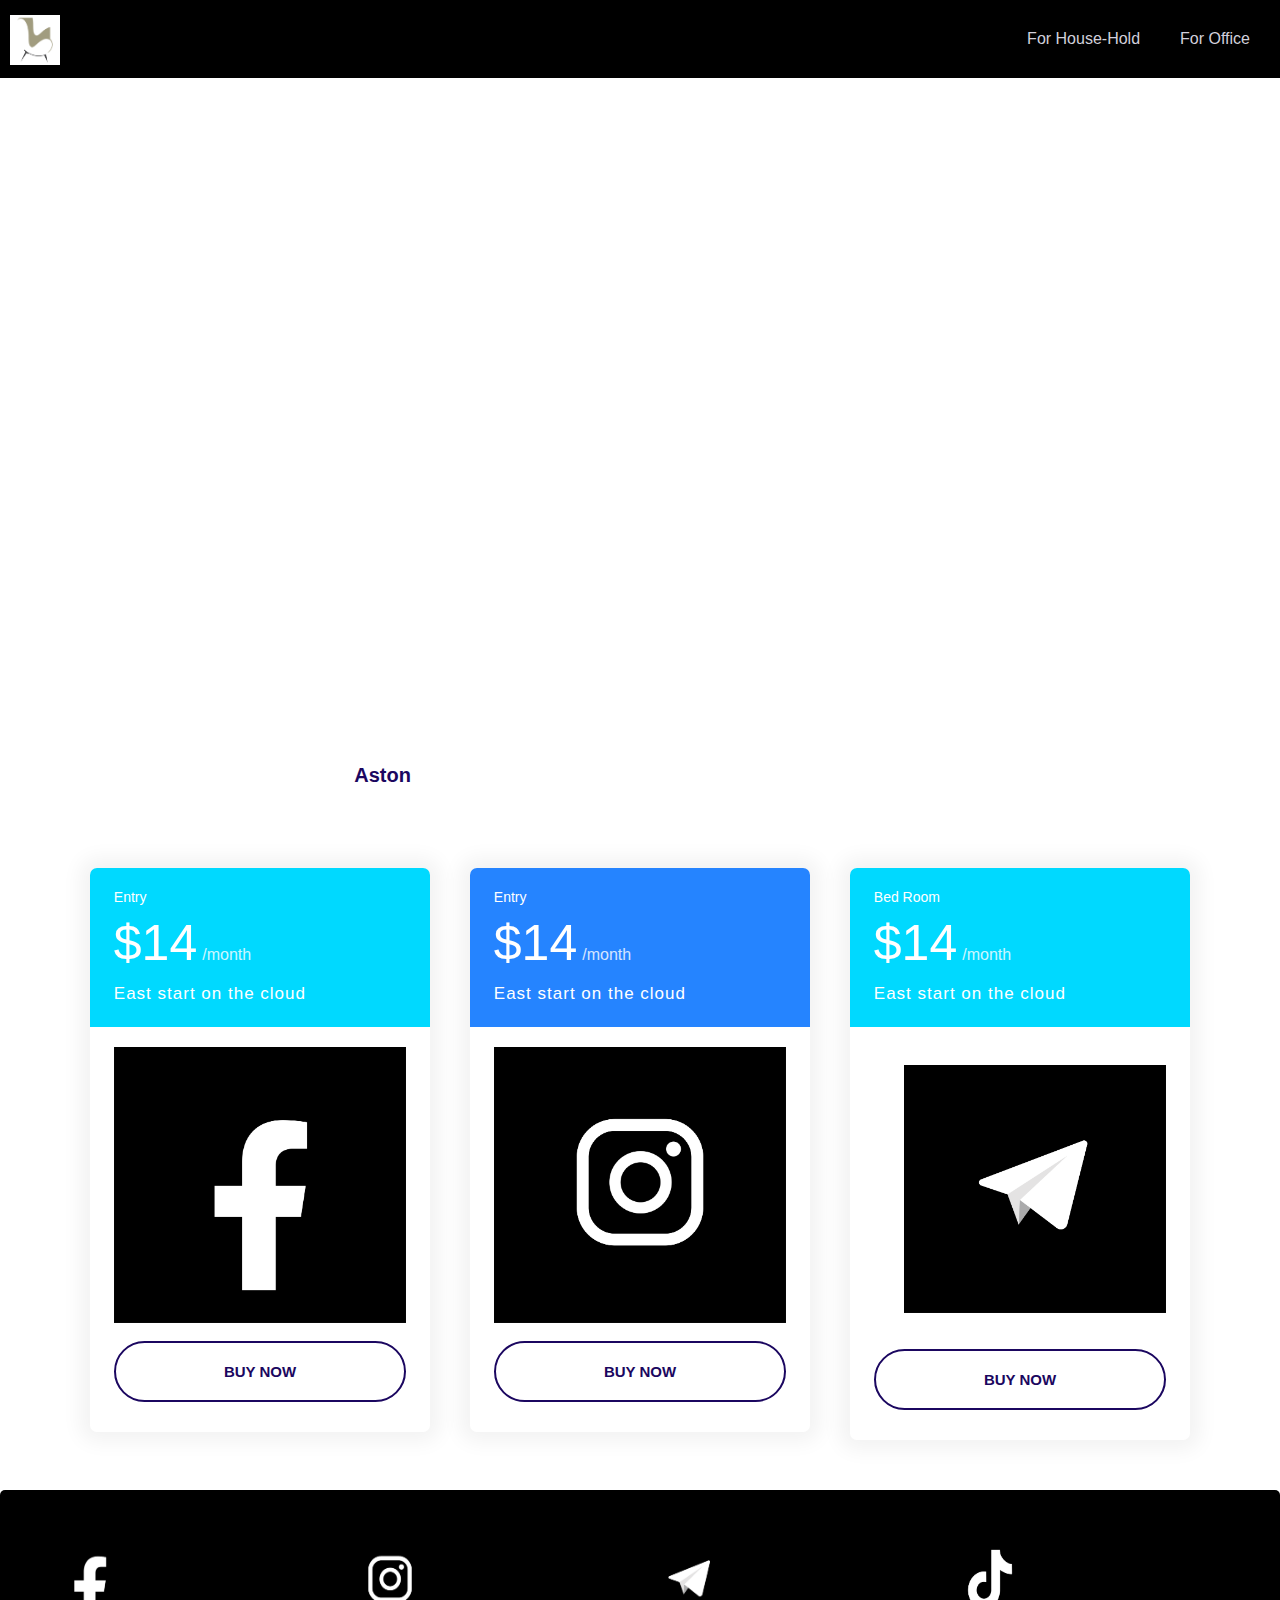
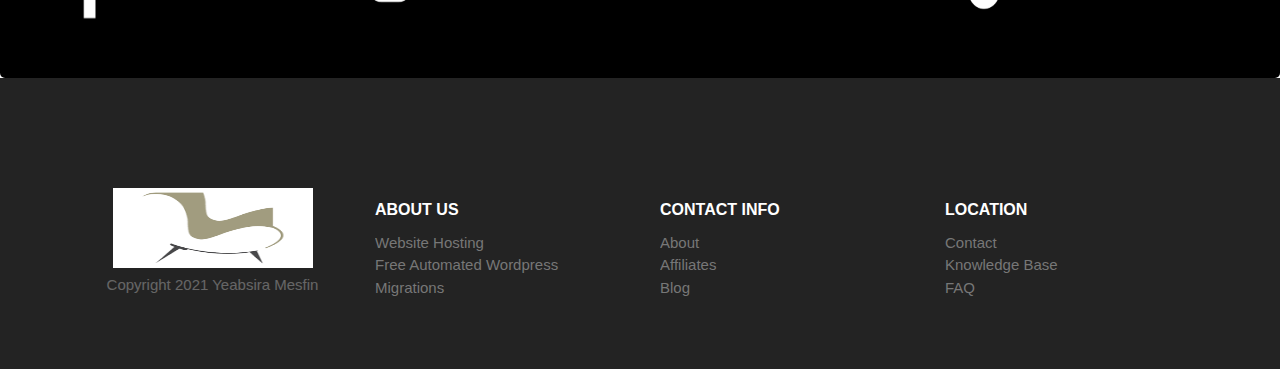
<file: index.html>
<!DOCTYPE html>
<html lang="en">

<head>
    <meta charset="UTF-8">
    <meta http-equiv="X-UA-Compatible" content="IE=edge">
    <meta name="viewport" content="width=device-width, initial-scale=1.0">
    <title>Document</title>
    <link rel="stylesheet" href="css/styles.css">
    <link rel="stylesheet" href="css/slider.css" />
    <link rel="stylesheet" href="css/social.css">
</head>

<body>
    <nav class="nav collapsible">
        <a class="nav__brand" href="index.html"><img src="images/logo.png" alt="" /></a>
        <svg class="icon icon--white nav__toggler">
          <use xlink:href="images/sprite.svg#menu"></use>
        </svg>
        <ul class="list nav__list collapsible__content">
            <li class="nav__item"><a href="bedroom.html">For House-Hold</a></li>
           
            <li class="nav__item"><a href="office.html">For Office</a></li>
          

        </ul>
    </nav>
    <div class="containerr">
        <div class="slide" style="background-image: url('https://images.unsplash.com/photo-1530940031329-f884cdcf65c3?ixid=MnwxMjA3fDB8MHxwaG90by1wYWdlfHx8fGVufDB8fHx8&ixlib=rb-1.2.1&auto=format&fit=crop&w=870&q=80');">
            <h3>Ferrari</h3>
        </div>
        <div class="slide" style="
          background-image: url('https://images.unsplash.com/photo-1552176625-e47ff529b595?ixid=MnwxMjA3fDB8MHxwaG90by1wYWdlfHx8fGVufDB8fHx8&ixlib=rb-1.2.1&auto=format&fit=crop&w=869&q=80');
        ">
            <h3>Lamborghini</h3>
        </div>
        <div class="slide" style="
          background-image: url('https://images.unsplash.com/photo-1620770011596-ef3920c4696d?ixid=MnwxMjA3fDB8MHxwaG90by1wYWdlfHx8fGVufDB8fHx8&ixlib=rb-1.2.1&auto=format&fit=crop&w=870&q=80');
        ">
            <h3>Camaro</h3>
        </div>
        <div class="slide active" style="
          background-image: url('https://images.unsplash.com/photo-1608340821332-3a73fadd890c?ixlib=rb-1.2.1&ixid=MnwxMjA3fDB8MHxwaG90by1wYWdlfHx8fGVufDB8fHx8&auto=format&fit=crop&w=869&q=80');
        ">
            <h3>Aston</h3>
        </div>
        <div class="slide" style="
          background-image: url('https://images.unsplash.com/photo-1576221162298-3d9f04e9f661?ixlib=rb-1.2.1&ixid=MnwxMjA3fDB8MHxwaG90by1wYWdlfHx8fGVufDB8fHx8&auto=format&fit=crop&w=870&q=80');
        ">
            <h3>Tesla</h3>
        </div>
    </div>
    <section class="block container block-plans">
        <div class="grid grid--1x3">
            <div class="plan">
                <div class="card card--secondary">
                    <header class="card__header">
                        <h3 class="plan__name">Entry</h3>
                        <span class="plan__price">$14</span>
                        <span class="plan__billing-cycle">/month</span>

                        <span class="plan__description">East start on the cloud</span>
                    </header>
                    <div class="card__body">

                        <img src="images/1-01.png" alt="">
                        <a href="form.html"><button class="btn btn--outline btn--block">Buy Now</button></a>
                    </div>
                </div>
            </div>
            <div class="plan">
                <div class="card card--primary">
                    <header class="card__header">
                        <h3 class="plan__name">Entry</h3>
                        <span class="plan__price">$14</span>
                        <span class="plan__billing-cycle">/month</span>

                        <span class="plan__description">East start on the cloud</span>
                    </header>
                    <div class="card__body">
                        <img src="images/1-02.png" alt="">
                        <a href="form.html"><button class="btn btn--outline btn--block">Buy Now</button></a>
                    </div>
                </div>
            </div>
            <div class="plan">
                <div class="card card--secondary">
                    <header class="card__header">
                        <h3 class="plan__name">Bed Room</h3>
                        <span class="plan__price">$14</span>
                        <span class="plan__billing-cycle">/month</span>

                        <span class="plan__description">East start on the cloud</span>
                    </header>
                    <div class="card__body">
                        <ul class="list list--tick">
                            <img src="images/1-04.png" alt="">
                        </ul>
                        <a href="form.html"><button class="btn btn--outline btn--block">Buy Now</button></a>
                    </div>
                </div>
            </div>
        </div>
    </section>
    <section>
        <div class="callout callout--secondary">
            <div class="gridd">

                <div>
                    <a href="https://www.facebook.com/"><img src="images/1-01.png" alt="" class="image"></a>
                </div>
                <div>
                    <a href="https://www.instagram.com/"><img src="images/1-02.png" alt="" class="image"></a>
                </div>
                <div>
                    <a href="https://www.telegram.com/"><img src="images/1-04.png" alt="" class="image"></a>
                </div>
                <div>
                    <a href="https://www.tiktok.com/"><img src="images/JPG-02.jpg" alt="" class="image"></a>
                </div>
            </div>
        </div>
    </section>

    <footer class="block block--dark footer">
        <div class="container grid footer__sections">
            <section class="collapsible collapsible--expanded footer__section">
                <header class="collapsible__header">
                    <h2 class="collapsible__heading footer__heading">About us </h2>
                    <svg class="icon icon--white collapsible__chevron">
                <use xlink:href="images/sprite.svg#chevron"></use>
              </svg>
                </header>
                <div class="collapsible__content">
                    <ul class="list">
                        <li><a href="#">Website Hosting</a></li>
                        <li><a href="#">Free Automated Wordpress</a></li>
                        <li><a href="#">Migrations</a></li>
                    </ul>
                </div>
            </section>
            <section class="collapsible footer__section">
                <header class="collapsible__header">
                    <h2 class="collapsible__heading footer__heading">Contact info</h2>
                    <svg class="icon icon--white collapsible__chevron">
                <use xlink:href="images/sprite.svg#chevron"></use>
              </svg>
                </header>
                <div class="collapsible__content">
                    <ul class="list">
                        <li><a href="#">About</a></li>
                        <li><a href="#">Affiliates</a></li>
                        <li><a href="#">Blog</a></li>
                    </ul>
                </div>
            </section>
            <section class="collapsible footer__section">
                <header class="collapsible__header">
                    <h2 class="collapsible__heading footer__heading">Location</h2>
                    <svg class="icon icon--white collapsible__chevron">
                <use xlink:href="images/sprite.svg#chevron"></use>
              </svg>
                </header>
                <div class="collapsible__content">
                    <ul class="list">
                        <li><a href="#">Contact</a></li>
                        <li><a href="#">Knowledge Base</a></li>
                        <li><a href="#">FAQ</a></li>
                    </ul>
                </div>
            </section>

            <section class="footer__brand">
                <img class="footer-img" src="images/logo.png" alt="" />
                <p class="footer__copyright">Copyright 2021 Yeabsira Mesfin</p>
            </section>
        </div>
    </footer>


    <script src="js/main.js"></script>
    <script src="js/slider.js"></script>
</body>

</html>
</file>
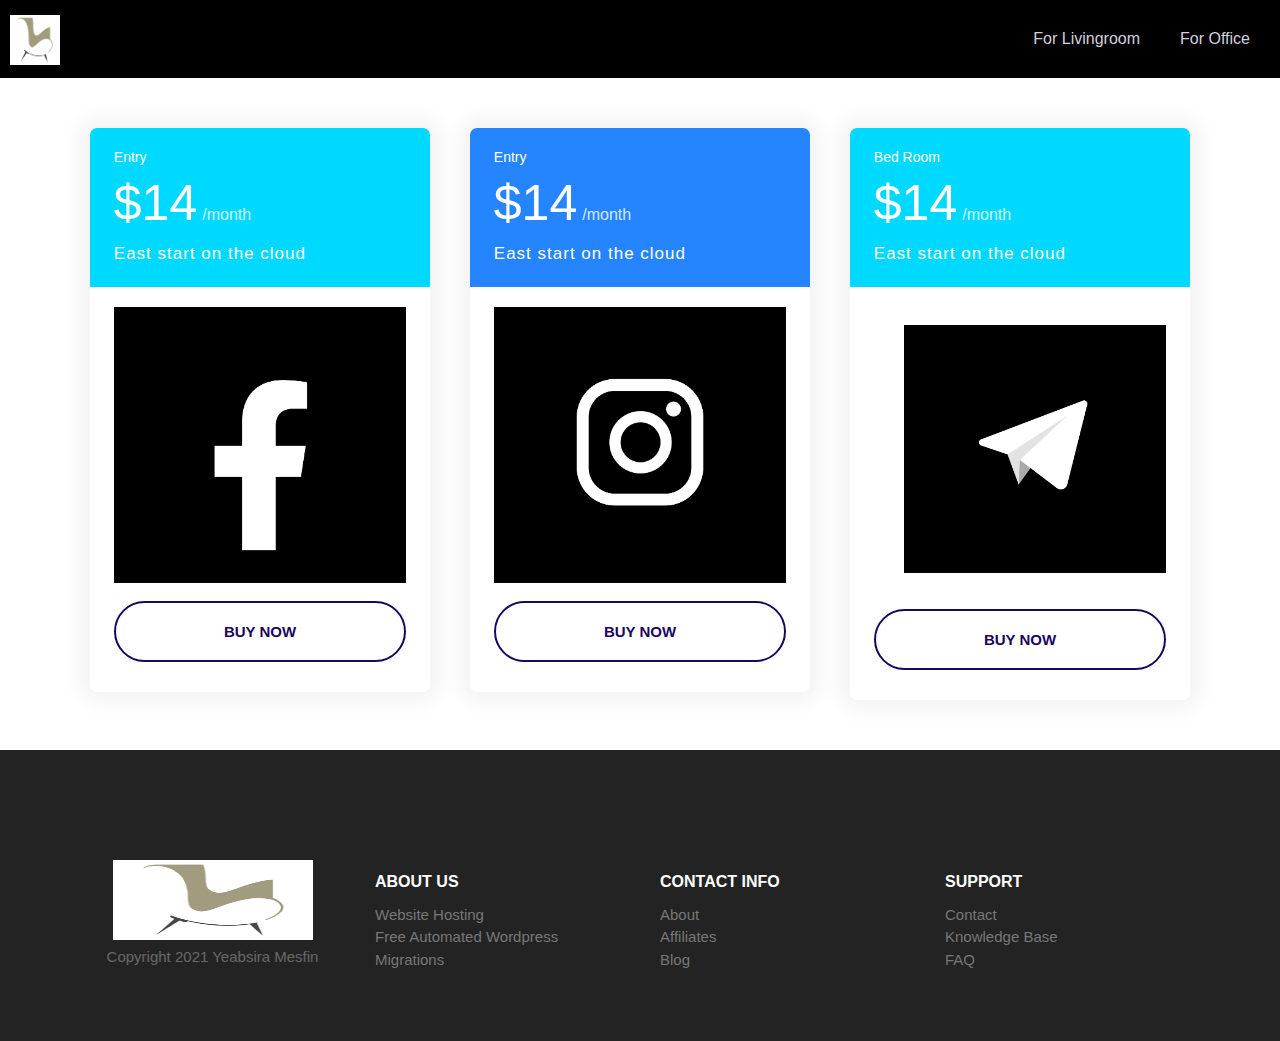
<file: bedroom.html>
<!DOCTYPE html>
<html lang="en">

<head>
    <meta charset="UTF-8">
    <meta http-equiv="X-UA-Compatible" content="IE=edge">
    <meta name="viewport" content="width=device-width, initial-scale=1.0">
    <title>Bed Rooom</title>
    <link rel="stylesheet" href="css/styles.css">
</head>

<body>
    <nav class="nav collapsible">
        <a class="nav__brand" href="index.html"><img src="images/logo.png" alt="" /></a>
        <svg class="icon icon--white nav__toggler">
          <use xlink:href="images/sprite.svg#menu"></use>
        </svg>
        <ul class="list nav__list collapsible__content">
           
            <li class="nav__item"><a href="livingroom.html">For Livingroom</a></li>
            <li class="nav__item"><a href="office.html">For Office</a></li>

        </ul>
    </nav>
    <section class="block container block-plans">
        <div class="grid grid--1x3">
            <div class="plan">
                <div class="card card--secondary">
                    <header class="card__header">
                        <h3 class="plan__name">Entry</h3>
                        <span class="plan__price">$14</span>
                        <span class="plan__billing-cycle">/month</span>

                        <span class="plan__description">East start on the cloud</span>
                    </header>
                    <div class="card__body">

                        <img src="images/1-01.png" alt="">
                        <a href="form.html"><button class="btn btn--outline btn--block">Buy Now</button></a>
                    </div>
                </div>
            </div>
            <div class="plan">
                <div class="card card--primary">
                    <header class="card__header">
                        <h3 class="plan__name">Entry</h3>
                        <span class="plan__price">$14</span>
                        <span class="plan__billing-cycle">/month</span>

                        <span class="plan__description">East start on the cloud</span>
                    </header>
                    <div class="card__body">
                        <img src="images/1-02.png" alt="">
                        <a href="form.html"><button class="btn btn--outline btn--block">Buy Now</button></a>
                    </div>
                </div>
            </div>
            <div class="plan">
                <div class="card card--secondary">
                    <header class="card__header">
                        <h3 class="plan__name">Bed Room</h3>
                        <span class="plan__price">$14</span>
                        <span class="plan__billing-cycle">/month</span>

                        <span class="plan__description">East start on the cloud</span>
                    </header>
                    <div class="card__body">
                        <ul class="list list--tick">
                            <img src="images/1-04.png" alt="">
                        </ul>
                        <a href="form.html"><button class="btn btn--outline btn--block">Buy Now</button></a>
                    </div>
                </div>
            </div>
        </div>
    </section>
    <footer class="block block--dark footer">
        <div class="container grid footer__sections">
            <section class="collapsible collapsible--expanded footer__section">
                <header class="collapsible__header">
                    <h2 class="collapsible__heading footer__heading">About us </h2>
                    <svg class="icon icon--white collapsible__chevron">
                <use xlink:href="images/sprite.svg#chevron"></use>
              </svg>
                </header>
                <div class="collapsible__content">
                    <ul class="list">
                        <li><a href="#">Website Hosting</a></li>
                        <li><a href="#">Free Automated Wordpress</a></li>
                        <li><a href="#">Migrations</a></li>
                    </ul>
                </div>
            </section>
            <section class="collapsible footer__section">
                <header class="collapsible__header">
                    <h2 class="collapsible__heading footer__heading">Contact info</h2>
                    <svg class="icon icon--white collapsible__chevron">
                <use xlink:href="images/sprite.svg#chevron"></use>
              </svg>
                </header>
                <div class="collapsible__content">
                    <ul class="list">
                        <li><a href="#">About</a></li>
                        <li><a href="#">Affiliates</a></li>
                        <li><a href="#">Blog</a></li>
                    </ul>
                </div>
            </section>
            <section class="collapsible footer__section">
                <header class="collapsible__header">
                    <h2 class="collapsible__heading footer__heading">Support</h2>
                    <svg class="icon icon--white collapsible__chevron">
                <use xlink:href="images/sprite.svg#chevron"></use>
              </svg>
                </header>
                <div class="collapsible__content">
                    <ul class="list">
                        <li><a href="#">Contact</a></li>
                        <li><a href="#">Knowledge Base</a></li>
                        <li><a href="#">FAQ</a></li>
                    </ul>
                </div>
            </section>

            <section class="footer__brand">
                <img class="footer-img"  src="images/logo.png" alt="" />
                <p class="footer__copyright">Copyright 2021 Yeabsira Mesfin</p>
            </section>
        </div>
    </footer>
    <script src="js/main.js"></script>
</body>

</html>
</file>
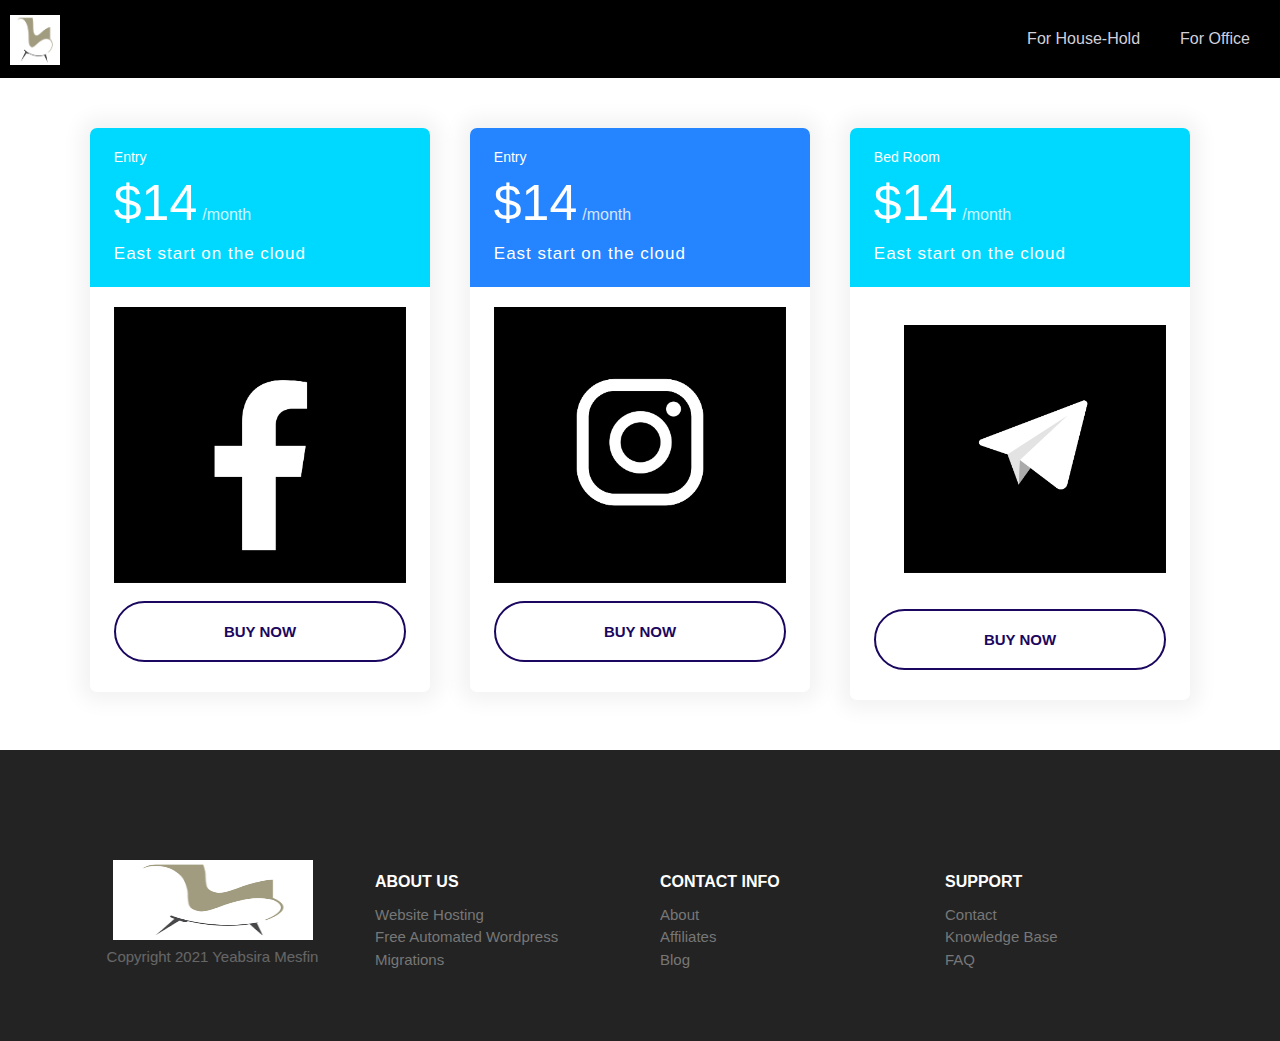
<file: office.html>
<!DOCTYPE html>
<html lang="en">

<head>
    <meta charset="UTF-8">
    <meta http-equiv="X-UA-Compatible" content="IE=edge">
    <meta name="viewport" content="width=device-width, initial-scale=1.0">
    <title>Office</title>
    <link rel="stylesheet" href="css/styles.css">
</head>

<body>
    <nav class="nav collapsible">
        <a class="nav__brand" href="index.html"><img src="images/logo.png" alt="" /></a>
        <svg class="icon icon--white nav__toggler">
          <use xlink:href="images/sprite.svg#menu"></use>
        </svg>
        <ul class="list nav__list collapsible__content">
            <li class="nav__item"><a href="bedroom.html">For House-Hold</a></li>
           
            <li class="nav__item"><a href="office.html">For Office</a></li>

        </ul>
    </nav>
    <section class="block container block-plans">
        <div class="grid grid--1x3">
            <div class="plan">
                <div class="card card--secondary">
                    <header class="card__header">
                        <h3 class="plan__name">Entry</h3>
                        <span class="plan__price">$14</span>
                        <span class="plan__billing-cycle">/month</span>

                        <span class="plan__description">East start on the cloud</span>
                    </header>
                    <div class="card__body">

                        <img src="images/1-01.png" alt="">
                        <a href="form.html"><button class="btn btn--outline btn--block">Buy Now</button></a>
                    </div>
                </div>
            </div>
            <div class="plan">
                <div class="card card--primary">
                    <header class="card__header">
                        <h3 class="plan__name">Entry</h3>
                        <span class="plan__price">$14</span>
                        <span class="plan__billing-cycle">/month</span>

                        <span class="plan__description">East start on the cloud</span>
                    </header>
                    <div class="card__body">
                        <img src="images/1-02.png" alt="">
                        <a href="form.html"><button class="btn btn--outline btn--block">Buy Now</button></a>
                    </div>
                </div>
            </div>
            <div class="plan">
                <div class="card card--secondary">
                    <header class="card__header">
                        <h3 class="plan__name">Bed Room</h3>
                        <span class="plan__price">$14</span>
                        <span class="plan__billing-cycle">/month</span>

                        <span class="plan__description">East start on the cloud</span>
                    </header>
                    <div class="card__body">
                        <ul class="list list--tick">
                            <img src="images/1-04.png" alt="">
                        </ul>
                        <a href="form.html"><button class="btn btn--outline btn--block">Buy Now</button></a>
                    </div>
                </div>
            </div>
        </div>
    </section>
    <footer class="block block--dark footer">
        <div class="container grid footer__sections">
            <section class="collapsible collapsible--expanded footer__section">
                <header class="collapsible__header">
                    <h2 class="collapsible__heading footer__heading">About us </h2>
                    <svg class="icon icon--white collapsible__chevron">
                <use xlink:href="images/sprite.svg#chevron"></use>
              </svg>
                </header>
                <div class="collapsible__content">
                    <ul class="list">
                        <li><a href="#">Website Hosting</a></li>
                        <li><a href="#">Free Automated Wordpress</a></li>
                        <li><a href="#">Migrations</a></li>
                    </ul>
                </div>
            </section>
            <section class="collapsible footer__section">
                <header class="collapsible__header">
                    <h2 class="collapsible__heading footer__heading">Contact info</h2>
                    <svg class="icon icon--white collapsible__chevron">
                <use xlink:href="images/sprite.svg#chevron"></use>
              </svg>
                </header>
                <div class="collapsible__content">
                    <ul class="list">
                        <li><a href="#">About</a></li>
                        <li><a href="#">Affiliates</a></li>
                        <li><a href="#">Blog</a></li>
                    </ul>
                </div>
            </section>
            <section class="collapsible footer__section">
                <header class="collapsible__header">
                    <h2 class="collapsible__heading footer__heading">Support</h2>
                    <svg class="icon icon--white collapsible__chevron">
                <use xlink:href="images/sprite.svg#chevron"></use>
              </svg>
                </header>
                <div class="collapsible__content">
                    <ul class="list">
                        <li><a href="#">Contact</a></li>
                        <li><a href="#">Knowledge Base</a></li>
                        <li><a href="#">FAQ</a></li>
                    </ul>
                </div>
            </section>

            <section class="footer__brand">
                <img class="footer-img"  src="images/logo.png" alt="" />
                <p class="footer__copyright">Copyright 2021 Yeabsira Mesfin</p>
            </section>
        </div>
    </footer>
    <script src="js/main.js"></script>
</body>

</html>
</file>
<file: css/slider.css>
.body {
    font-family: 'Muli', sans-serif;
    overflow: hidden;
    margin: 0;
    background: rgb(26, 23, 23);
    height: 100vh;
    display: flex;
    justify-content: center;
    align-items: center;
}

.containerr {
    width: 100%;
    display: flex;
    padding: 0 20px;
}

.slide {
    height: 80vh;
    border-radius: 20px;
    margin: 10px;
    cursor: pointer;
    color: white;
    flex: 1;
    background-size: cover;
    background-position: center;
    background-repeat: no-repeat;
    position: relative;
    transition: all 910ms ease-in-out;
}

.slide h3 {
    position: absolute;
    font-size: 20px;
    bottom: 20px;
    left: 20px;
    margin: 0;
    opacity: 0;
}

.slide.active {
    flex: 10;
}

.slide.active h3 {
    opacity: 1;
    transition: opacity 0.3s ease-in 0.4s;
}
</file>
<file: css/social.css>
.gridd {
    display: grid;
    grid-template-columns: repeat(4, 1fr);
}

@media screen and (min-width:1024px) {
    .image {
        width: 10rem;
        height: 10rem;
    }
}

@media screen and (max-width:728px) {
    .image {
        width: 5rem;
        height: 5rem;
    }
}
</file>
<file: css/styles.css>
@import "./normalize.css";
:root {
    --color-primary: #2584ff;
    --color-secondary: #00d9ff;
    --color-accent: #ff3400;
    --color-headings: #1b0760;
    --color-body: #918ca4;
    --color-black: #111;
    --color-body-darker: #5c5577;
    --color-border: #ccc;
    --border-radius: 30px;
}

*,
*::after,
*::before {
    box-sizing: border-box;
}


/* Typography */

::selection {
    background: var(--color-primary);
    color: #fff;
}

html {
    font-size: 62.5%;
}

img {
    width: 100%;
}

body {
    font-family: Inter, Arial, Helvetica, sans-serif;
    font-size: 2rem;
    line-height: 1.5;
    color: var(--color-body);
    background-image: url('https://media.istockphoto.com/photos/3d-rendering-of-rough-edge-plank-dining-table-picture-id1266344041?s=612x612');
}

h1,
h2,
h3 {
    color: var(--color-headings);
    margin-bottom: 1rem;
    line-height: 1.1;
}

h1 {
    font-size: 6rem;
}

h2 {
    font-size: 4rem;
}

h3 {
    font-size: 2.8rem;
    font-weight: 600;
    line-height: 1.3;
}

p {
    margin-top: 0;
}

@media screen and (min-width: 1024px) {
    body {
        font-size: 1.8rem;
    }
    h1 {
        font-size: 8rem;
    }
    h2 {
        font-size: 4rem;
    }
    h3 {
        font-size: 2.4rem;
    }
}


/* Links */

a {
    text-decoration: none;
}

.link-arrow {
    color: var(--color-accent);
    text-transform: uppercase;
    font-size: 2rem;
    font-weight: bold;
}

.link-arrow::after {
    content: "-->";
    margin-left: 5px;
    transition: margin 0.15s;
}

.link-arrow:hover::after {
    margin-left: 10px;
}

@media screen and (min-width: 1024px) {
    .link-arrow {
        font-size: 1.5rem;
    }
}


/* Badges */

.badge {
    border-radius: 20px;
    font-size: 2rem;
    font-weight: 600;
    padding: 0.5rem 2rem;
    white-space: nowrap;
}

.badge--primary {
    background: var(--color-primary);
    color: #fff;
}

.badge--secondary {
    background: var(--color-secondary);
    color: #fff;
}

.badge--small {
    font-size: 1.6rem;
    padding: 0.5rem 1.5rem;
}

@media screen and (min-width: 1024px) {
    .badge {
        font-size: 1.5rem;
    }
    .badge--small {
        font-size: 1.2rem;
    }
}


/* Lists */

.list {
    list-style: none;
    padding-left: 0;
}

.list--inline .list__item {
    display: inline-block;
    margin-right: 2rem;
}

.list--tick {
    list-style-image: url(../images/tick.svg);
    padding-left: 3rem;
    color: var(--color-headings);
}

.list--tick .list__item {
    padding-left: 0.5rem;
    margin-bottom: 1rem;
}

@media screen and (min-width: 1024px) {
    .list--tick .list__item {
        padding-left: 0;
    }
}


/* Icons */

.icon {
    width: 40px;
    height: 40px;
}

.icon--small {
    width: 30px;
    height: 30px;
}

.icon--primary {
    fill: var(--color-primary);
}

.icon--white {
    fill: #fff;
}

.icon-container {
    background: #f3f9fa;
    width: 64px;
    height: 64px;
    border-radius: 100%;
    display: inline-flex;
    justify-content: center;
    align-items: center;
}

.icon-container--accent {
    background: var(--color-accent);
}


/* Buttons */

.btn {
    border-radius: 40px;
    border: 0;
    cursor: pointer;
    font-size: 1.8rem;
    font-weight: 600;
    margin: 1rem 0;
    outline: 0;
    padding: 2rem 4vw;
    text-align: center;
    text-transform: uppercase;
    white-space: nowrap;
}

.btn .icon {
    width: 2rem;
    height: 2rem;
    margin-right: 1rem;
    vertical-align: middle;
}

.btn--primary {
    background: var(--color-primary);
    color: #fff;
}

.btn--primary:hover {
    background: #3a8ffd;
}

.btn--secondary {
    background: var(--color-secondary);
    color: #fff;
}

.btn--secondary:hover {
    background: #05cdf0;
}

.btn--accent {
    background: var(--color-accent);
    color: #fff;
}

.btn--accent:hover {
    background: #ec3000;
}

.btn--outline {
    background: #fff;
    color: var(--color-headings);
    border: 2px solid var(--color-headings);
}

.btn--outline:hover {
    background: var(--color-headings);
    color: #fff;
}

.btn--stretched {
    padding-left: 6rem;
    padding-right: 6rem;
}

.btn--block {
    width: 100%;
    display: inline-block;
}

@media screen and (min-width: 1024px) {
    .btn {
        font-size: 1.5rem;
    }
}


/* Inputs */

.input {
    border-radius: var(--border-radius);
    border: 1px solid var(--color-border);
    color: var(--color-headings);
    font-size: 2rem;
    outline: 0;
    padding: 1.5rem 3.5rem;
}

::placeholder {
    color: #cdcbd7;
}

.input-group {
    border: 1px solid var(--color-border);
    border-radius: var(--border-radius);
    display: flex;
}

.input-group .input {
    border: 0;
    flex-grow: 1;
    padding: 1.5rem 2rem;
    width: 0;
}

.input-group .btn {
    margin: 4px;
}

@media screen and (min-width: 1024px) {
    .input {
        font-size: 1.5rem;
    }
}


/* Cards */

.card {
    border-radius: 7px;
    box-shadow: 0 0 20px 10px #f3f3f3;
    overflow: hidden;
}

.card__header,
.card__body {
    padding: 2rem 7%;
    background-image: url('https://images.unsplash.com/photo-1576221162298-3d9f04e9f661?ixlib=rb-1.2.1&ixid=MnwxMjA3fDB8MHxwaG90by1wYWdlfHx8fGVufDB8fHx8&auto=format&fit=crop&w=870&q=80');
}

.card--primary .card__header {
    background: var(--color-primary);
    color: #fff;
}

.card--secondary .card__header {
    background: var(--color-secondary);
    color: #fff;
}

.card--primary .badge--primary {
    background: #126de4;
}

.card--secondary .badge--secondary {
    background: #02cdf1;
}


/* Plans */

.plan {
    transition: transform 0.2s ease-out;
}

.plan__name {
    color: #fff;
    margin: 0;
    font-weight: 500;
    font-size: 2.4rem;
}

.plan__price {
    font-size: 5rem;
}

.plan__billing-cycle {
    font-size: 2rem;
    font-weight: 300;
    opacity: 0.8;
    margin-right: 1rem;
}

.plan__description {
    font-size: 2rem;
    font-weight: 300;
    letter-spacing: 1px;
    display: block;
}

.plan .list__item {
    margin-bottom: 2rem;
}

.plan--popular .card__header {
    position: relative;
}

.plan--popular .card__header::before {
    content: url(../images/popular.svg);
    width: 40px;
    display: inline-block;
    position: absolute;
    top: -6px;
    right: 5%;
}

.plan:hover {
    transform: scale(1.05);
}

.plan--popular:hover {
    transform: scale(1.15);
}

@media screen and (min-width: 1024px) {
    .plan--popular {
        transform: scale(1.1);
    }
    .plan__name {
        font-size: 1.4rem;
    }
    .plan__price {
        font-size: 5rem;
    }
    .plan__billing-cycle {
        font-size: 1.6rem;
    }
    .plan__description {
        font-size: 1.7rem;
    }
}


/* Media */

.media {
    display: flex;
    margin-bottom: 4rem;
}

.media__title {
    margin-top: 0;
}

.media__body {
    margin: 0 2rem;
}

.media__image {
    margin-top: 1rem;
}


/* Quotes */

.quote {
    font-size: 3rem;
    font-style: italic;
    color: var(--color-body-darker);
    line-height: 1.3;
}

.quote__text::before {
    content: open-quote;
}

.quote__text::after {
    content: close-quote;
}

.quote__author {
    font-size: 2rem;
    font-weight: 500;
    font-style: normal;
    margin-bottom: 0;
}

.quote__organization {
    color: var(--color-headings);
    opacity: 0.4;
    font-size: 1.5rem;
    font-style: normal;
}

.quote__line {
    position: relative;
    bottom: 10px;
}

@media screen and (min-width: 1024px) {
    .quote {
        font-size: 2rem;
    }
    .quote__author {
        font-size: 2.4rem;
    }
    .quote__organization {
        font-size: 1.6rem;
    }
}


/* Grids */

.grid {
    display: grid;
}

@media screen and (min-width: 768px) {
    .grid--1x2 {
        grid-template-columns: repeat(2, 1fr);
    }
}

@media screen and (min-width: 1024px) {
    .grid--1x3 {
        grid-template-columns: repeat(3, 1fr);
    }
}


/* Testimonials */

.testimonial {
    padding: 3rem;
}

.testimonial .quote {
    margin: 2rem 0;
    font-size: 110%;
}

.testimonial__image {
    position: relative;
    margin: 0 3rem;
}

.testimonial__image>.icon-container {
    position: absolute;
    top: 3rem;
    right: -32px;
}

@media screen and (min-width: 768px) {
    .testimonial__image {
        margin: 0;
    }
    .testimonial .quote {
        margin: 5rem 0 0 6rem;
        font-size: 120%;
        line-height: 1.5;
    }
}


/* Callouts */

.callout {
    padding: 4rem;
    border-radius: 5px;
}

.callout--primary {
    background: var(--color-primary);
    color: #fff;
}

.callout--secondary {
    background: black;
}

.callout__heading {
    color: #fff;
    margin-top: 0;
    font-size: 2rem;
}

.callout .btn {
    justify-self: center;
    align-self: center;
}

.callout__content {
    text-align: center;
}

@media screen and (min-width: 768px) {
    .callout .grid--1x2 {
        grid-template-columns: 1fr auto;
    }
    .callout__content {
        text-align: left;
    }
    .callout .btn {
        justify-self: start;
        margin: 0 2rem;
    }
}


/* Collapsibles */

.collapsible__header {
    display: flex;
    justify-content: space-between;
}

.collapsible__heading {
    margin-top: 0;
    font-size: 3rem;
}

.collapsible__chevron {
    transform: rotate(-90deg);
    transition: transform 0.3s;
}

.collapsible__content {
    max-height: 0;
    overflow: hidden;
    opacity: 0;
    transition: all 0.3s;
}

.collapsible--expanded .collapsible__chevron {
    transform: rotate(0);
}

.collapsible--expanded .collapsible__content {
    max-height: 100%;
    opacity: 1;
}


/* Blocks */

.block {
    --padding-vertical: 5rem;
    padding: var(--padding-vertical) 2rem;
}

.block__header {
    text-align: center;
    margin-bottom: 4rem;
}

.block__heading {
    margin-top: 0;
}

.block--dark {
    background: #000;
    color: #7b858b;
}

.block--dark h1,
.block--dark h2,
.block--dark h3 {
    color: #fff;
}

.block--skewed-right {
    padding-bottom: calc(var(--padding-vertical) + 4rem);
    clip-path: polygon(0% 0%, 100% 0%, 100% 100%, 0% 95%);
}

.block--skewed-left {
    padding-bottom: calc(var(--padding-vertical) + 4rem);
    clip-path: polygon(0% 0%, 100% 0%, 100% 95%, 0% 100%);
}

.container {
    max-width: 1140px;
    margin: 0 auto;
}


/* Navigation Bar */

.nav {
    background: #000;
    display: flex;
    justify-content: space-between;
    flex-wrap: wrap;
    padding: 1rem;
    align-items: center;
}

.nav__list {
    width: 100%;
    margin: 0;
}

.nav__item {
    padding: 0.5rem 2rem;
    border-bottom: 1px solid #222;
}

.nav__item:last-of-type {
    border-bottom: none;
}

.nav__item>a {
    color: #d2d0db;
    transition: color 0.3s;
}

.nav__item>a:hover {
    color: #fff;
}

.nav__toggler {
    opacity: 0.5;
    transition: box-shadow 0.15s;
    cursor: pointer;
}

.nav.collapsible--expanded .nav__toggler {
    opacity: 1;
    box-shadow: 0 0 0 3px #666;
    border-radius: 5px;
}

.nav__brand {
    transform: translateY(5px);
    width: 50px;
}

@media screen and (min-width: 768px) {
    .nav__toggler {
        display: none;
    }
    .nav__list {
        width: auto;
        display: flex;
        font-size: 1.6rem;
        max-height: 100%;
        opacity: 1;
    }
    .nav__item {
        border: 0;
    }
}


/* Hero */

.hero__tagline {
    font-size: 2rem;
    color: #b9c3cf;
    letter-spacing: 1px;
    margin: 2rem 0 5rem;
}

@media screen and (min-width: 768px) {
    .hero__content {
        text-align: left;
        align-self: center;
    }
}

@media screen and (min-width: 1024px) {
    .hero {
        padding-top: 0;
    }
}


/* Domain Block */

.block-domain .input-group {
    box-shadow: 0 0 30px 20px #e6ebee;
    border: 0;
    margin: 4rem auto;
    max-width: 670px;
}

.block-domain__prices {
    color: var(--color-headings);
    display: grid;
    grid-template-columns: repeat(2, 1fr);
    grid-template-rows: repeat(2, 6rem);
    font-size: 2rem;
    font-weight: 600;
    justify-items: center;
    max-width: 700px;
    margin: 0 auto;
}

@media screen and (min-width: 768px) {
    .block-domain__prices {
        grid-template-columns: repeat(auto-fit, minmax(10rem, 1fr));
    }
}


/* Plans Block */

.block-plans .grid {
    gap: 8rem 4rem;
}

.block-plans .card {
    max-width: 500px;
    margin: 0 auto;
}


/* Features */

.feature {
    gap: 4rem 2rem;
    margin: 12rem 0;
}

.feature:first-of-type {
    margin-top: 6rem;
}

.feature__heading {
    margin: 1rem 0;
}

@media screen and (min-width: 768px) {
    .feature:nth-of-type(even) .feature__content {
        order: 2;
    }
}


/* Showcase Block */

@media screen and (min-width: 768px) {
    .block-showcase .grid {
        grid-template-columns: 50% 50%;
    }
    .block-showcase__image {
        justify-self: end;
    }
    .block-showcase__image>img {
        width: auto;
        max-width: 700px;
    }
}


/* Footer */

.footer {
    background: #232323;
    padding-top: 10rem;
}

.footer a {
    color: #777;
    transition: color 0.3s;
}

.footer a:hover {
    color: #fff;
}

.footer__section {
    padding: 2rem;
    border-bottom: 1px solid #393939;
}

.footer__section .list {
    margin: 0;
}

.footer__heading {
    text-transform: uppercase;
    font-weight: 600;
    font-size: 2.5rem;
    line-height: 1.5;
}

.footer__brand {
    margin-top: 5rem;
    text-align: center;
}

.footer__brand img {
    max-width: 230px;
}

.footer__copyright {
    font-size: 2.1rem;
    color: #fff;
    opacity: 0.3;
}

@media screen and (min-width: 768px) {
    .footer {
        font-size: 1.5rem;
    }
    .footer__sections {
        grid-template-columns: repeat(auto-fit, minmax(10rem, 1fr));
    }
    .footer .collapsible__chevron {
        display: none;
    }
    .footer .collapsible__content {
        opacity: 1;
        max-height: 100%;
    }
    .footer__brand {
        order: -1;
        margin-top: 1rem;
    }
    .footer__copyright {
        font-size: 1.5rem;
    }
    .footer__section {
        border: 0;
    }
    .footer__heading {
        font-size: 1.6rem;
    }
}


/* Sign-up Callout */

.callout-signup {
    transform: translateY(5rem);
}
.footer-img{
    width: 200px;
    height: 80px;
}
</file>
